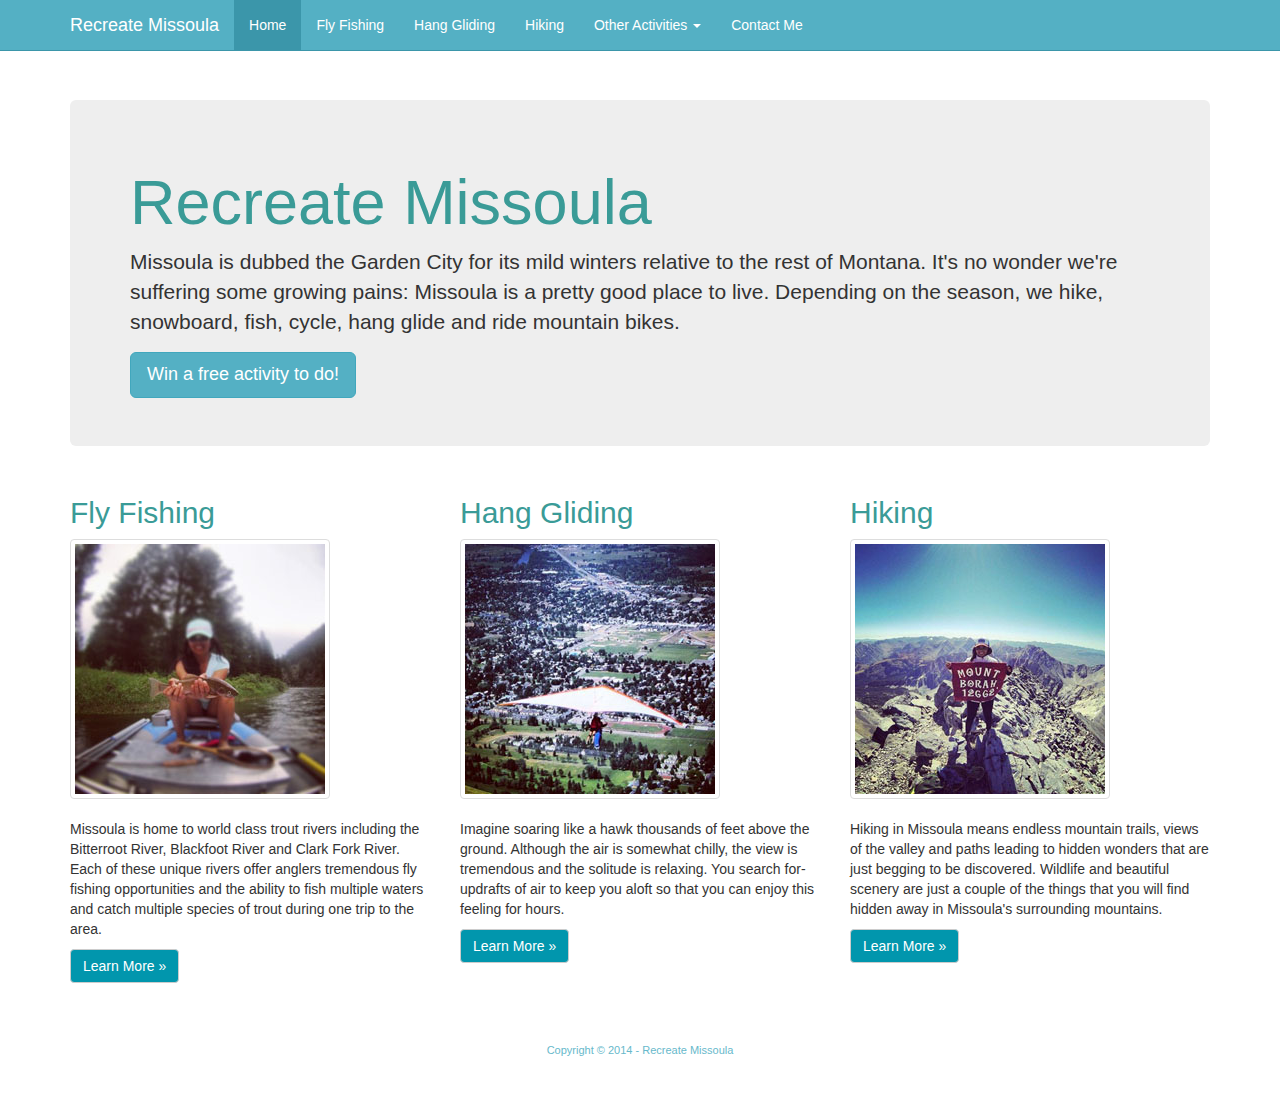
<file: index.html>
<!DOCTYPE html>
<html lang="en">
  <head>
    <meta charset="utf-8">
    <meta http-equiv="X-UA-Compatible" content="IE=edge">
    <meta name="viewport" content="width=device-width, initial-scale=1">
    <meta name="description" content="Recreate Missoula">
    <meta name="author" content="Recreate Missoula">

    <title>Recreate Missoula</title>

    <!-- Bootstrap core CSS -->
    <link href="css/bootstrap.min.css" rel="stylesheet">

    <!-- HTML5 shim and Respond.js IE8 support of HTML5 elements and media queries -->
    <!--[if lt IE 9]>
      <script src="https://oss.maxcdn.com/html5shiv/3.7.2/html5shiv.min.js"></script>
      <script src="https://oss.maxcdn.com/respond/1.4.2/respond.min.js"></script>
    <![endif]-->
  </head>

  <body>

   <!-- Fixed navbar -->
    <div class="navbar navbar-inverse navbar-fixed-top" role="navigation">
      <div class="container">
        <div class="navbar-header">
          <button type="button" class="navbar-toggle collapsed" data-toggle="collapse" data-target=".navbar-collapse">
            <span class="sr-only">Toggle navigation</span>
            <span class="icon-bar"></span>
            <span class="icon-bar"></span>
            <span class="icon-bar"></span>
          </button>
          <a class="navbar-brand" href="index.html">Recreate Missoula</a>
        </div>
        <div class="navbar-collapse collapse">
          <ul class="nav navbar-nav">
            <li class="active"><a href="index.html">Home</a></li>
            <li><a href="flyfish.html">Fly Fishing</a></li>
            <li><a href="hangglide.html">Hang Gliding</a></li>
            <li><a href="hike.html">Hiking</a></li>
            <li class="dropdown">
              <a href="#" class="dropdown-toggle" data-toggle="dropdown">Other Activities <span class="caret"></span></a>
              <ul class="dropdown-menu" role="menu">
                <li><a href="cycle.html">Cycling</a></li>
                <li><a href="mtbbike.html">Mountain Biking</a></li>
              </ul>
            </li>
            <li><a href="contact.html">Contact Me</a></li>
          </ul>
        </div><!--/.nav-collapse -->
      </div>
    </div>

    <div class="container">
		<div class="jumbotron winactivity">
        <h1>Recreate Missoula</h1>
        <p>Missoula is dubbed the Garden City for its mild winters relative to the rest of Montana. It's no wonder we're suffering some growing pains: Missoula is a pretty good place to live. Depending on the season, we hike, snowboard, fish, cycle, hang glide and ride mountain bikes.</p>
        <button type="button" class="btn btn-primary btn-lg" id="jumbotron-btn">Win a free activity to do!</button>
      </div>

      <div class="row">
        <div class="col-md-4">
          <h2>Fly Fishing</h2>
          <img src="images/flyfishing.jpg" class="img-thumbnail flyfish" alt="Fly fishing in Missoula">
          <p><br/>Missoula is home to world class trout rivers including the Bitterroot River, Blackfoot River and Clark Fork River. Each of these unique rivers offer anglers tremendous fly fishing opportunities and the ability to fish multiple waters and catch multiple species of trout during one trip to the area. </p>
          <p><a class="btn btn-default" href="flyfish.html" role="button">Learn More &raquo;</a></p>
        </div>
        <div class="col-md-4">
          <h2>Hang Gliding</h2>
          <img src="images/hangglide.jpg" class="img-thumbnail hangglide" alt="Hang Gliding in Missoula">
          <p><br/>Imagine soaring like a ha­wk thousands of feet above the ground. Although the air is somewhat chilly, the view is tremendous and the solitude is relaxing. You search for­ updrafts of air to keep you aloft so that you can enjoy this feeling for hours. </p>
          <p><a class="btn btn-default" href="hangglide.html" role="button">Learn More &raquo;</a></p>
       </div>
        <div class="col-md-4">
          <h2>Hiking</h2>
          <img src="images/hiking.jpg" class="img-thumbnail hike" alt="Hiking in Missoula">
          <p><br/>Hiking in Missoula means endless mountain trails, views of the valley and paths leading to hidden wonders that are just begging to be discovered. Wildlife and beautiful scenery are just a couple of the things that you will find hidden away in Missoula's surrounding mountains.</p>
          <p><a class="btn btn-default" href="hike.html" role="button">Learn More &raquo;</a></p>
        </div>
      </div>
    </div><!-- /.container -->

    <footer class="bottom"><p>Copyright © 2014 - Recreate Missoula</p></footer>

       <!-- Bootstrap core JavaScript
    ================================================== -->
    <!-- Placed at the end of the document so the pages load faster -->
    <script src="https://code.jquery.com/jquery-1.11.1.min.js"></script>
    <script src="js/bootstrap.min.js"></script>
    <script src="js/app.js"></script>

  </body>
</html>
</file>
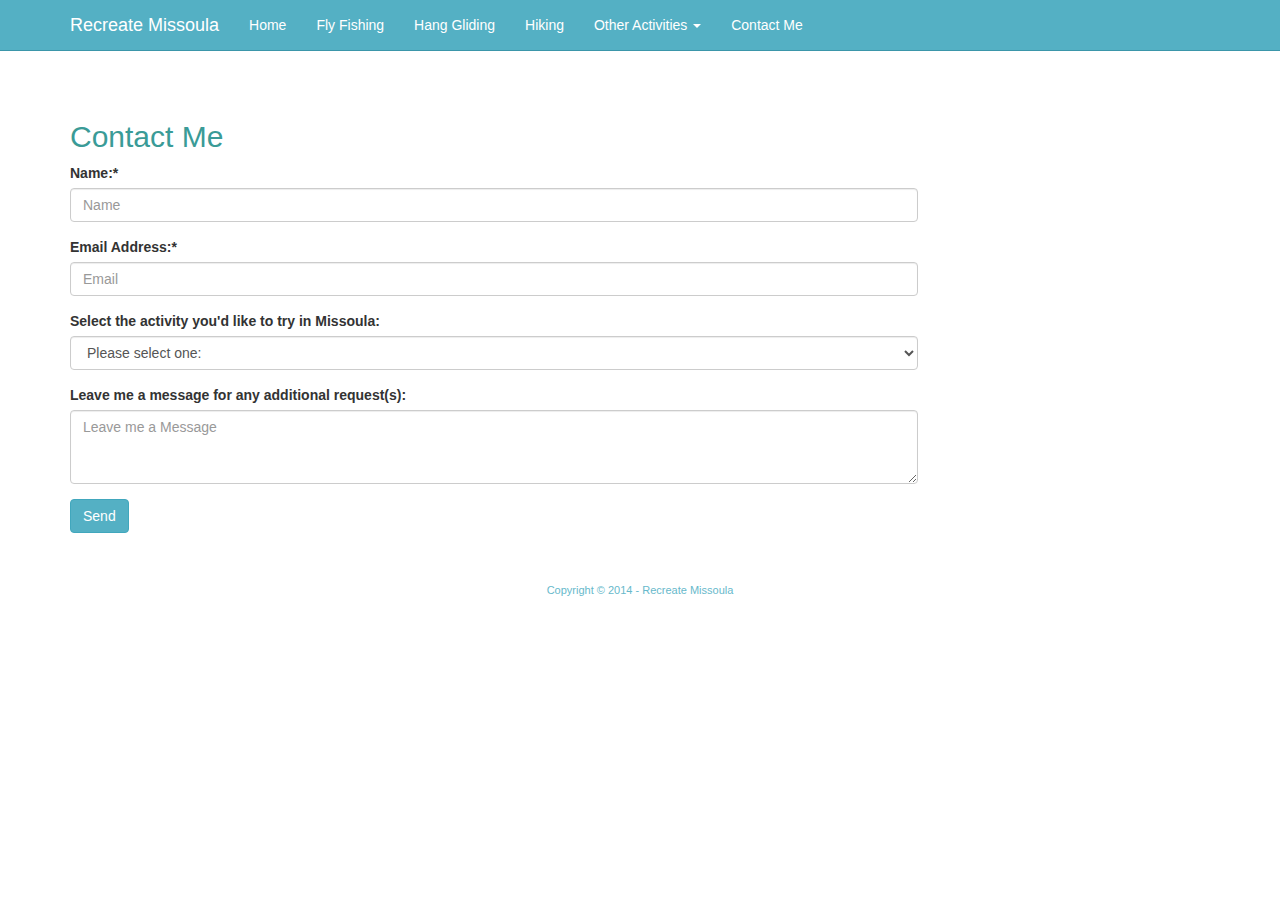
<file: contact.html>
<!DOCTYPE html>
<html lang="en">
  <head>
    <meta charset="utf-8">
    <meta http-equiv="X-UA-Compatible" content="IE=edge">
    <meta name="viewport" content="width=device-width, initial-scale=1">
    <meta name="description" content="Recreate Missoula">
    <meta name="author" content="Recreate Missoula">

    <title>Recreate Missoula</title>

    <!-- Bootstrap core CSS -->
    <link href="css/bootstrap.min.css" rel="stylesheet">

    <!-- HTML5 shim and Respond.js IE8 support of HTML5 elements and media queries -->
    <!--[if lt IE 9]>
      <script src="https://oss.maxcdn.com/html5shiv/3.7.2/html5shiv.min.js"></script>
      <script src="https://oss.maxcdn.com/respond/1.4.2/respond.min.js"></script>
    <![endif]-->
  </head>

  <body>

   <!-- Fixed navbar -->
    <div class="navbar navbar-inverse navbar-fixed-top" role="navigation">
      <div class="container">
        <div class="navbar-header">
          <button type="button" class="navbar-toggle collapsed" data-toggle="collapse" data-target=".navbar-collapse">
            <span class="sr-only">Toggle navigation</span>
            <span class="icon-bar"></span>
            <span class="icon-bar"></span>
            <span class="icon-bar"></span>
          </button>
          <a class="navbar-brand" href="index.html">Recreate Missoula</a>
        </div>
         <div class="navbar-collapse collapse">
          <ul class="nav navbar-nav">
            <li><a href="index.html">Home</a></li>
            <li><a href="flyfish.html">Fly Fishing</a></li>
            <li><a href="hangglide.html">Hang Gliding</a></li>
            <li><a href="hike.html">Hiking</a></li>
            <li class="dropdown">
              <a href="#" class="dropdown-toggle" data-toggle="dropdown">Other Activities <span class="caret"></span></a>
              <ul class="dropdown-menu" role="menu">
                <li><a href="cycle.html">Cycling</a></li>
                <li class="active"><a href="mtbbike.html">Mountain Biking</a></li>
              </ul>
            </li>
            <li><a href="contact.html">Contact Me</a></li>
          </ul>
        </div><!--/.nav-collapse -->
      </div>
    </div>

    <div class="container">
      <div class="row">
        <div class="col-md-9">
          <h2>Contact Me</h2>
            <form>
              <div class="form-group name">
                  <label for="inputName">Name:*</label>
                  <input type="text" class="form-control" id="name" placeholder="Name">
                  <span class="help-block"></span>
              </div>
              <div class="form-group email">
                  <label for="inputEmail">Email Address:*</label>
                  <input type="text" class="form-control" id="email" placeholder="Email">
                  <span class="help-block"></span>
              </div>
              <div class="form-group activitygroup">
                  <label for="activity">Select the activity you'd like to try in Missoula:</label>
                  <select id="activity" class="form-control">
                    <option checked>Please select one:</option>
                    <option value="flyfish">Fly Fishing</option>
                    <option value="hangglide">Hang Gliding</option>
                    <option value="hiking">Hiking</option>
                    <option value="mtnbike">Mountain Biking</option>
                  </select>
                  <span class="help-block"></span>
              </div>
              <div class="form-group">
                  <label for="message">Leave me a message for any additional request(s):</label>
                  <textarea class="form-control" rows="3" placeholder="Leave me a Message"></textarea>
              </div>
              <button type="submit" class="btn btn-primary">Send</button>
          </form>
        </div>
      </div>
    </div><!-- /.container -->

    <footer class="bottom"><p>Copyright © 2014 - Recreate Missoula</p></footer>

    <!-- Bootstrap core JavaScript
    ================================================== -->
    <!-- Placed at the end of the document so the pages load faster -->
    <script src="https://code.jquery.com/jquery-1.11.1.min.js"></script>
    <script src="js/app.js"></script>
    <script src="js/bootstrap.min.js"></script>

  </body>
</html>
</file>
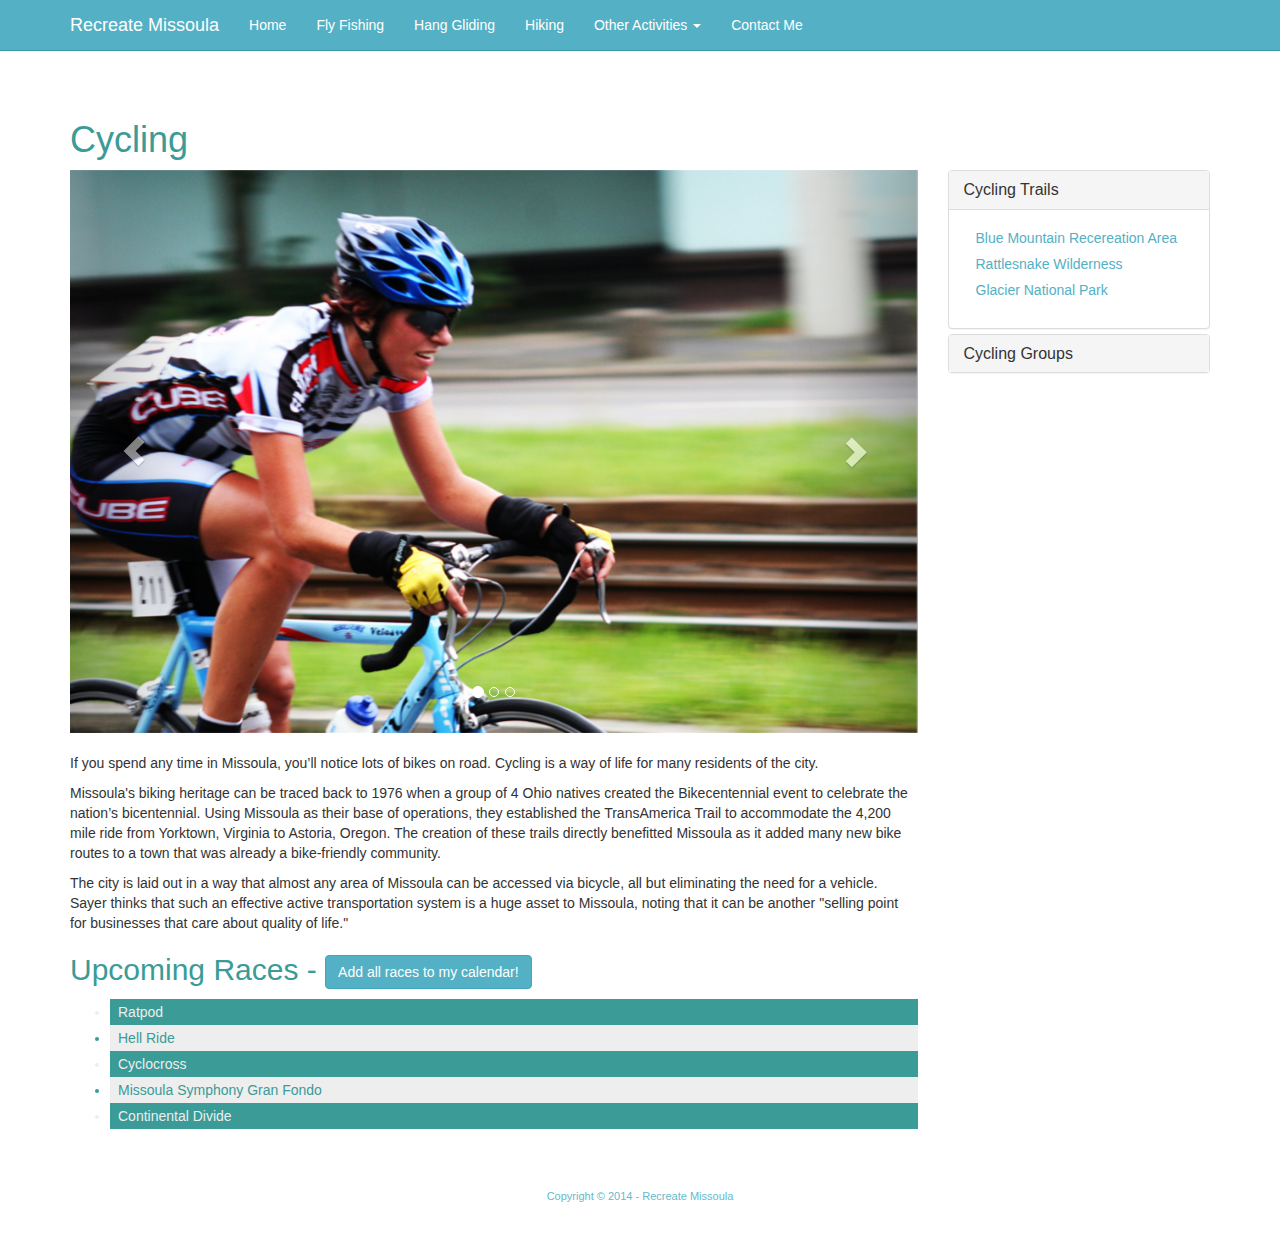
<file: cycle.html>
<!DOCTYPE html>
<html lang="en">
  <head>
    <meta charset="utf-8">
    <meta http-equiv="X-UA-Compatible" content="IE=edge">
    <meta name="viewport" content="width=device-width, initial-scale=1">
    <meta name="description" content="Recreate Missoula">
    <meta name="author" content="Recreate Missoula">

    <title>Recreate Missoula</title>

     <!-- Bootstrap core CSS -->
    <link href="css/bootstrap.min.css" rel="stylesheet">

    <!-- HTML5 shim and Respond.js IE8 support of HTML5 elements and media queries -->
    <!--[if lt IE 9]>
      <script src="https://oss.maxcdn.com/html5shiv/3.7.2/html5shiv.min.js"></script>
      <script src="https://oss.maxcdn.com/respond/1.4.2/respond.min.js"></script>
    <![endif]-->
  </head>

  <body>

   <!-- Fixed navbar -->
    <div class="navbar navbar-inverse navbar-fixed-top" role="navigation">
      <div class="container">
        <div class="navbar-header">
          <button type="button" class="navbar-toggle collapsed" data-toggle="collapse" data-target=".navbar-collapse">
            <span class="sr-only">Toggle navigation</span>
            <span class="icon-bar"></span>
            <span class="icon-bar"></span>
            <span class="icon-bar"></span>
          </button>
          <a class="navbar-brand" href="index.html">Recreate Missoula</a>
        </div>
         <div class="navbar-collapse collapse">
          <ul class="nav navbar-nav">
            <li><a href="index.html">Home</a></li>
            <li><a href="flyfish.html">Fly Fishing</a></li>
            <li><a href="hangglide.html">Hang Gliding</a></li>
            <li><a href="hike.html">Hiking</a></li>
            <li class="dropdown">
              <a href="#" class="dropdown-toggle" data-toggle="dropdown">Other Activities <span class="caret"></span></a>
              <ul class="dropdown-menu" role="menu">
                <li class="active"><a href="cycle.html">Cycling</a></li>
                <li><a href="mtbbike.html">Mountain Biking</a></li>
              </ul>
            </li>
            <li><a href="contact.html">Contact Me</a></li>
          </ul>
        </div><!--/.nav-collapse -->
      </div>
    </div>

    <div class="container">
      <div class="row">
        <div class="col-md-9">
          <h1>Cycling</h1>
            <div id="carousel-example-generic" class="carousel slide" data-ride="carousel">
                <!-- Indicators -->
                <ol class="carousel-indicators">
                  <li data-target="#carousel-example-generic" data-slide-to="0" class="active"></li>
                  <li data-target="#carousel-example-generic" data-slide-to="1"></li>
                  <li data-target="#carousel-example-generic" data-slide-to="2"></li>
                </ol>

                <!-- Wrapper for slides -->
                <div class="carousel-inner">
                  <div class="item active">
                    <img src="images/cycle1.jpg" alt="Cycling">
                  </div>
                  <div class="item">
                    <img src="images/cycle2.jpg" alt="Cycling">
                  </div>
                  <div class="item">
                    <img src="images/cycle3.jpg" alt="Cycling">
                  </div>
                </div>

                <!-- Controls -->
                <a class="left carousel-control" href="#carousel-example-generic" role="button" data-slide="prev">
                  <span class="glyphicon glyphicon-chevron-left"></span>
                </a>
                <a class="right carousel-control" href="#carousel-example-generic" role="button" data-slide="next">
                  <span class="glyphicon glyphicon-chevron-right"></span>
                </a>
            </div> <!-- end of carousel -->

            <p><br/>If you spend any time in Missoula, you’ll notice lots of bikes on road. Cycling is a way of life for many residents of the city.</p>
            <p>Missoula's biking heritage can be traced back to 1976 when a group of 4 Ohio natives created the Bikecentennial event to celebrate the nation’s bicentennial. Using Missoula as their base of operations, they established the TransAmerica Trail to accommodate the 4,200 mile ride from Yorktown, Virginia to Astoria, Oregon. The creation of these trails directly benefitted Missoula as it added many new bike routes to a town that was already a bike-friendly community. </p>
            <p>The city is laid out in a way that almost any area of Missoula can be accessed via bicycle, all but eliminating the need for a vehicle. Sayer thinks that such an effective active transportation system is a huge asset to Missoula, noting that it can be another "selling point for businesses that care about quality of life." </p>

             <h2>Upcoming Races - <button type="button" class="btn btn-primary" id="calendar-btn">Add all races to my calendar!</button></h2>
                <ul class="race">
                  <li>Ratpod </li>
                  <li>Hell Ride</li>
                  <li>Cyclocross</li>
                  <li>Missoula Symphony Gran Fondo</li>
                  <li>Continental Divide</li>
                </ul>

        </div>

        <div class="col-md-3">
           <div class="panel-group" id="accordion">
            <div class="panel panel-default">
              <div class="panel-heading">
                <h4 class="panel-title">
                  <a data-toggle="collapse" data-parent="#accordion" href="#collapseOne">
                    Cycling Trails
                  </a>
                </h4>
              </div>
              <div id="collapseOne" class="panel-collapse collapse in">
                <div class="panel-body">
                  <ul class="linkList">
                    <li><a href="http://visitmt.com/listing/categories_NET/MoreInfo.aspx?IDRRecordId=6988&SiteId=1">Blue Mountain Recereation Area</a></li>
                    <li><a href="http://wintermt.com/listing/categories_NET/MoreInfo.aspx?IDRRecordID=6995&SiteID=11">Rattlesnake Wilderness</a></li>
                    <li><a href="http://www.glacier-national-park-travel-guide.com/">Glacier National Park</a></li>
                  </ul>
                </div>
              </div>
            </div> <!-- end of first panel -->
            <div class="panel panel-default">
              <div class="panel-heading">
                <h4 class="panel-title">
                  <a data-toggle="collapse" data-parent="#accordion" href="#collapseTwo">
                    Cycling Groups
                  </a>
                </h4>
              </div>
              <div id="collapseTwo" class="panel-collapse collapse">
                <div class="panel-body">
                  <ul class="linkList">
                    <li><a href="http://teamstampede.com/">Team Stampede</a></li>
                    <li><a href="http://www.mtalphacycling.org/">MT Alpha</a></li>
                  </ul>
                </div>
              </div>
            </div> <!-- end of panel -->
        </div><!-- end of col 3-->
      </div>
    </div><!-- /.container -->
    
    <footer class="bottom"><p>Copyright © 2014 - Recreate Missoula</p></footer>

    <!-- Bootstrap core JavaScript
    ================================================== -->
    <!-- Placed at the end of the document so the pages load faster -->
    <script src="https://ajax.googleapis.com/ajax/libs/jquery/1.11.1/jquery.min.js"></script>
    <script src="js/bootstrap.min.js"></script>
    <script src="js/app.js"></script>

  </body>
</html>
</file>
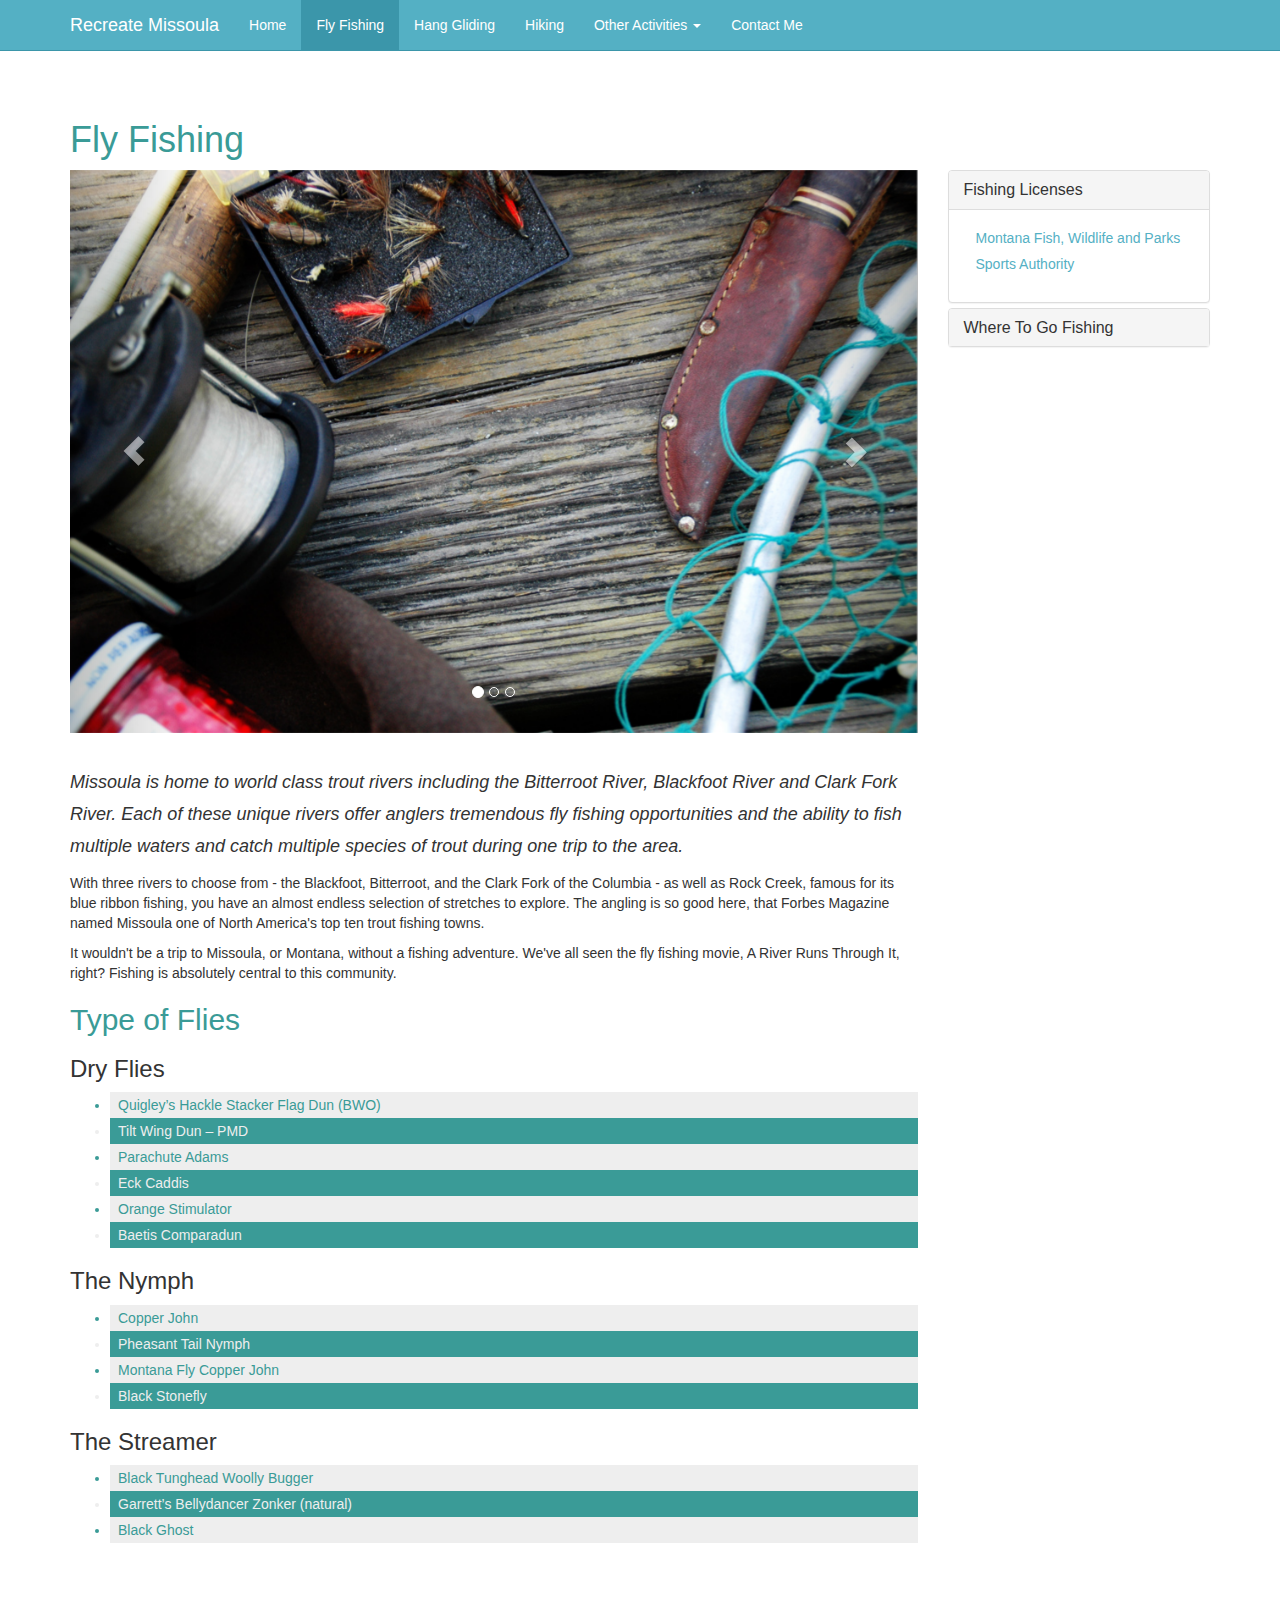
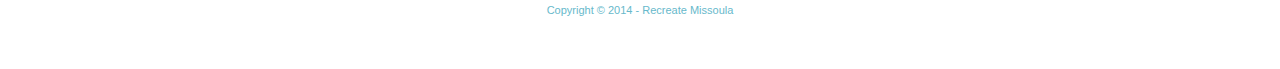
<file: flyfish.html>
<!DOCTYPE html>
<html lang="en">
  <head>
    <meta charset="utf-8">
    <meta http-equiv="X-UA-Compatible" content="IE=edge">
    <meta name="viewport" content="width=device-width, initial-scale=1">
    <meta name="description" content="Recreate Missoula">
    <meta name="author" content="Recreate Missoula">

    <title>Recreate Missoula</title>

    <!-- Bootstrap core CSS -->
    <link href="css/bootstrap.min.css" rel="stylesheet">

    <!-- HTML5 shim and Respond.js IE8 support of HTML5 elements and media queries -->
    <!--[if lt IE 9]>
      <script src="https://oss.maxcdn.com/html5shiv/3.7.2/html5shiv.min.js"></script>
      <script src="https://oss.maxcdn.com/respond/1.4.2/respond.min.js"></script>
    <![endif]-->
  </head>

  <body>

   <!-- Fixed navbar -->
    <div class="navbar navbar-inverse navbar-fixed-top" role="navigation">
      <div class="container">
        <div class="navbar-header">
          <button type="button" class="navbar-toggle collapsed" data-toggle="collapse" data-target=".navbar-collapse">
            <span class="sr-only">Toggle navigation</span>
            <span class="icon-bar"></span>
            <span class="icon-bar"></span>
            <span class="icon-bar"></span>
          </button>
          <a class="navbar-brand" href="index.html">Recreate Missoula</a>
        </div>
        <div class="navbar-collapse collapse">
          <ul class="nav navbar-nav">
            <li><a href="index.html">Home</a></li>
            <li class="active"><a href="flyfish.html">Fly Fishing</a></li>
            <li><a href="hangglide.html">Hang Gliding</a></li>
            <li><a href="hike.html">Hiking</a></li>
            <li class="dropdown">
              <a href="#" class="dropdown-toggle" data-toggle="dropdown">Other Activities <span class="caret"></span></a>
              <ul class="dropdown-menu" role="menu">
                <li><a href="cycle.html">Cycling</a></li>
                <li><a href="mtbbike.html">Mountain Biking</a></li>
              </ul>
            </li>
            <li><a href="contact.html">Contact Me</a></li>
          </ul>
        </div><!--/.nav-collapse -->
      </div>
    </div>

    <div class="container">

      <div class="row">
        <div class="col-md-9">
          <h1>Fly Fishing</h1>
            <div id="carousel-example-generic" class="carousel slide" data-ride="carousel">
                <!-- Indicators -->
                <ol class="carousel-indicators">
                  <li data-target="#carousel-example-generic" data-slide-to="0" class="active"></li>
                  <li data-target="#carousel-example-generic" data-slide-to="1"></li>
                  <li data-target="#carousel-example-generic" data-slide-to="2"></li>
                </ol>

                <!-- Wrapper for slides -->
                <div class="carousel-inner">
                  <div class="item active">
                    <img src="images/flyfish1.jpg" alt="Fly Fishing">
                  </div>
                  <div class="item">
                    <img src="images/flyfish2.jpg" alt="Fly Fishing">
                  </div>
                  <div class="item">
                    <img src="images/flyfish3.jpg" alt="Fly Fishing">
                  </div>
                </div>

                <!-- Controls -->
                <a class="left carousel-control" href="#carousel-example-generic" role="button" data-slide="prev">
                  <span class="glyphicon glyphicon-chevron-left"></span>
                </a>
                <a class="right carousel-control" href="#carousel-example-generic" role="button" data-slide="next">
                  <span class="glyphicon glyphicon-chevron-right"></span>
                </a>
            </div> <!-- end of carousel -->

            <p class="intro"><br/>Missoula is home to world class trout rivers including the Bitterroot River, Blackfoot River and Clark Fork River. Each of these unique rivers offer anglers tremendous fly fishing opportunities and the ability to fish multiple waters and catch multiple species of trout during one trip to the area. </p>
            <p>With three rivers to choose from - the Blackfoot, Bitterroot, and the Clark Fork of the Columbia - as well as Rock Creek, famous for its blue ribbon fishing, you have an almost endless selection of stretches to explore. The angling is so good here, that Forbes Magazine named Missoula one of North America's top ten trout fishing towns.</p>
            <p>It wouldn't be a trip to Missoula, or Montana, without a fishing adventure. We've all seen the fly fishing movie, A River Runs Through It, right? Fishing is absolutely central to this community.</p>

            <h2>Type of Flies</h2>
              <h3>Dry Flies</h3>
                <ul class="flies">
                  <li>Quigley’s Hackle Stacker Flag Dun (BWO)</li>
                  <li>Tilt Wing Dun – PMD</li>
                  <li>Parachute Adams</li>
                  <li>Eck Caddis</li>
                  <li>Orange Stimulator</li>
                  <li>Baetis Comparadun</li>
                </ul>
              <h3>The Nymph</h3>
                <ul class="flies">
                  <li>Copper John</li>
                  <li>Pheasant Tail Nymph</li>
                  <li>Montana Fly Copper John</li>
                  <li>Black Stonefly</li>
                </ul>
              <h3>The Streamer</h3>
                <ul class="flies">
                  <li>Black Tunghead Woolly Bugger</li>
                  <li>Garrett’s Bellydancer Zonker (natural)</li>
                  <li>Black Ghost</li>
                </ul>

        </div> <!-- end of col 0 -->

        <div class="col-md-3">
           <div class="panel-group" id="accordion">
            <div class="panel panel-default">
              <div class="panel-heading">
                <h4 class="panel-title">
                  <a data-toggle="collapse" data-parent="#accordion" href="#collapseOne">
                    Fishing Licenses
                  </a>
                </h4>
              </div>
              <div id="collapseOne" class="panel-collapse collapse in">
                <div class="panel-body">
                  <ul class="linkList">
                    <li><a href="http://fwp.mt.gov/hunting/licenses/licenseProviders.html">Montana Fish, Wildlife and Parks</a></li>
                    <li><a href="http://mt.missoula.sportsauthority.com/fishing-license-missoula-mt_451.t.html">Sports Authority</a></li>
                  </ul>
                </div>
              </div>
            </div> <!-- end of first panel -->
            <div class="panel panel-default">
              <div class="panel-heading">
                <h4 class="panel-title">
                  <a data-toggle="collapse" data-parent="#accordion" href="#collapseTwo">
                    Where To Go Fishing
                  </a>
                </h4>
              </div>
              <div id="collapseTwo" class="panel-collapse collapse">
                <div class="panel-body">
                  <ul class="linkList">
                          <li><a href="http://fwp.mt.gov/fishing/guide/waterbodyDetail.html?llid=1162072481455">Clark Fork River</a></li>
                          <li><a href="http://fwp.mt.gov/fishing/guide/waterbodyDetail.html?llid=1141176468612">Bitterroot River</a></li>
                          <li><a href="http://fwp.mt.gov/fishing/guide/waterbodyDetail.html?llid=1138907468712">Blackfoot River</a></li>
                          <li><a href="http://fwp.mt.gov/fishing/guide/waterbodyDetail.html?llid=1136831467256">Rock Creek</a></li>
                        </ul>
                </div>
              </div>
            </div> <!-- end of panel -->
        </div><!-- end of col 3-->
      </div>
    </div><!-- /.container -->

    <footer class="bottom"><p>Copyright © 2014 - Recreate Missoula</p></footer>

    <!-- Bootstrap core JavaScript
    ================================================== -->
    <!-- Placed at the end of the document so the pages load faster -->
    <script src="https://ajax.googleapis.com/ajax/libs/jquery/1.11.1/jquery.min.js"></script>
    <script src="js/bootstrap.min.js"></script>
    <script src="js/app.js"></script>
    
  </body>
</html>
</file>
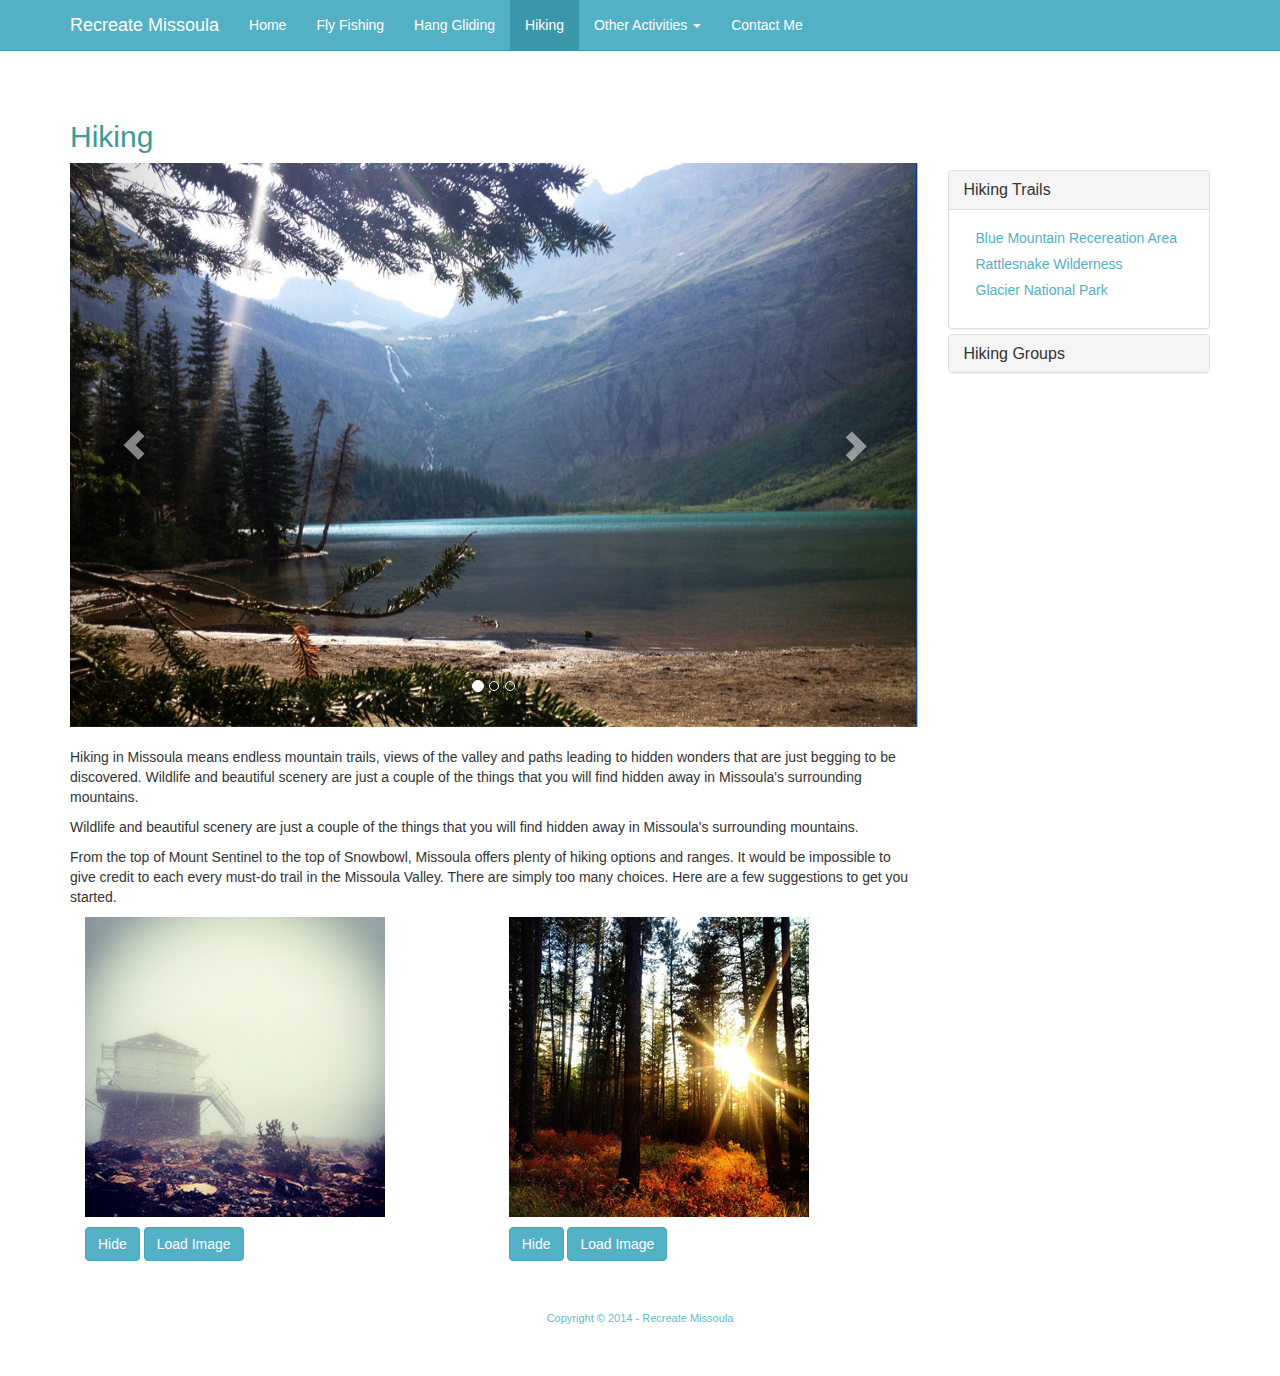
<file: hike.html>
<!DOCTYPE html>
<html lang="en">
  <head>
    <meta charset="utf-8">
    <meta http-equiv="X-UA-Compatible" content="IE=edge">
    <meta name="viewport" content="width=device-width, initial-scale=1">
    <meta name="description" content="Recreate Missoula">
    <meta name="author" content="Recreate Missoula">

    <title>Recreate Missoula</title>

    <!-- Bootstrap core CSS -->
    <link href="css/bootstrap.min.css" rel="stylesheet">

    <!-- HTML5 shim and Respond.js IE8 support of HTML5 elements and media queries -->
    <!--[if lt IE 9]>
      <script src="https://oss.maxcdn.com/html5shiv/3.7.2/html5shiv.min.js"></script>
      <script src="https://oss.maxcdn.com/respond/1.4.2/respond.min.js"></script>
    <![endif]-->
  </head>

  <body>

   <!-- Fixed navbar -->
    <div class="navbar navbar-inverse navbar-fixed-top" role="navigation">
      <div class="container">
        <div class="navbar-header">
          <button type="button" class="navbar-toggle collapsed" data-toggle="collapse" data-target=".navbar-collapse">
            <span class="sr-only">Toggle navigation</span>
            <span class="icon-bar"></span>
            <span class="icon-bar"></span>
            <span class="icon-bar"></span>
          </button>
          <a class="navbar-brand" href="index.html">Recreate Missoula</a>
        </div>
         <div class="navbar-collapse collapse">
          <ul class="nav navbar-nav">
            <li><a href="index.html">Home</a></li>
            <li><a href="flyfish.html">Fly Fishing</a></li>
            <li><a href="hangglide.html">Hang Gliding</a></li>
            <li class="active"><a href="hike.html">Hiking</a></li>
            <li class="dropdown">
              <a href="#" class="dropdown-toggle" data-toggle="dropdown">Other Activities <span class="caret"></span></a>
              <ul class="dropdown-menu" role="menu">
                <li><a href="cycle.html">Cycling</a></li>
                <li><a href="mtbbike.html">Mountain Biking</a></li>
              </ul>
            </li>
            <li><a href="contact.html">Contact Me</a></li>
          </ul>
        </div><!--/.nav-collapse -->
      </div>
    </div>

    <div class="container">
      <div class="row">
        <div class="col-md-9">
          <h2>Hiking</h2>
          <div id="carousel-example-generic" class="carousel slide" data-ride="carousel">
                <!-- Indicators -->
                <ol class="carousel-indicators">
                  <li data-target="#carousel-example-generic" data-slide-to="0" class="active"></li>
                  <li data-target="#carousel-example-generic" data-slide-to="1"></li>
                  <li data-target="#carousel-example-generic" data-slide-to="2"></li>
                </ol>

                <!-- Wrapper for slides -->
                <div class="carousel-inner">
                  <div class="item active">
                    <img src="images/hike1.jpg" alt="Hiking">
                  </div>
                  <div class="item">
                    <img src="images/hike2.jpg" alt="Hiking">
                  </div>
                  <div class="item">
                    <img src="images/hike3.jpg" alt="Hiking">
                  </div>
                </div>

                <!-- Controls -->
                <a class="left carousel-control" href="#carousel-example-generic" role="button" data-slide="prev">
                  <span class="glyphicon glyphicon-chevron-left"></span>
                </a>
                <a class="right carousel-control" href="#carousel-example-generic" role="button" data-slide="next">
                  <span class="glyphicon glyphicon-chevron-right"></span>
                </a>
            </div> <!-- end of carousel -->

          <p><br/>Hiking in Missoula means endless mountain trails, views of the valley and paths leading to hidden wonders that are just begging to be discovered. Wildlife and beautiful scenery are just a couple of the things that you will find hidden away in Missoula's surrounding mountains.</p>
          <p>Wildlife and beautiful scenery are just a couple of the things that you will find hidden away in Missoula's surrounding mountains.</p>
          <p>From the top of Mount Sentinel to the top of Snowbowl, Missoula offers plenty of hiking options and ranges. It would be impossible to give credit to each every must-do trail in the Missoula Valley. There are simply too many choices. Here are a few suggestions to get you started.</p>
            
            <div class="col-md-6">
              <p><img src="images/hike4.jpg" alt="Hike" class="img-responsive" id="hike4"></p><button type="button" class="btn btn-primary" id="hike4-btn-off">Hide</button> 
              <button type="button" class="btn btn-primary" id="hike4-btn-on">Load Image </button>
            </div>
            <div class="col-md-6">
              <p><img src="images/hike5.jpg" alt="Hike" class="img-responsive" id="hike5"></p><button type="button" class="btn btn-primary" id="hike5-btn-off">Hide</button> 
              <button type="button" class="btn btn-primary" id="hike5-btn-on">Load Image </button>
            </div>
            
        </div>
        <div class="col-md-3">
           <div class="panel-group" id="accordion">
            <div class="panel panel-default">
              <div class="panel-heading">
                <h4 class="panel-title">
                  <a data-toggle="collapse" data-parent="#accordion" href="#collapseOne">
                    Hiking Trails
                  </a>
                </h4>
              </div>
              <div id="collapseOne" class="panel-collapse collapse in">
                <div class="panel-body">
                  <ul class="linkList">
                    <li><a href="http://visitmt.com/listing/categories_NET/MoreInfo.aspx?IDRRecordId=6988&SiteId=1">Blue Mountain Recereation Area</a></li>
                    <li><a href="http://wintermt.com/listing/categories_NET/MoreInfo.aspx?IDRRecordID=6995&SiteID=11">Rattlesnake Wilderness</a></li>
                    <li><a href="http://www.glacier-national-park-travel-guide.com/">Glacier National Park</a></li>
                  </ul>
                </div>
              </div>
            </div> <!-- end of first panel -->
            <div class="panel panel-default">
              <div class="panel-heading">
                <h4 class="panel-title">
                  <a data-toggle="collapse" data-parent="#accordion" href="#collapseTwo">
                    Hiking Groups
                  </a>
                </h4>
              </div>
              <div id="collapseTwo" class="panel-collapse collapse">
                <div class="panel-body">
                  <ul class="linkList">
                      <li><a href="http://fwp.mt.gov/fishing/guide/waterbodyDetail.html?llid=1162072481455">Clark Fork River</a></li>
                      <li><a href="http://fwp.mt.gov/fishing/guide/waterbodyDetail.html?llid=1141176468612">Bitterroot River</a></li>
                      <li><a href="http://fwp.mt.gov/fishing/guide/waterbodyDetail.html?llid=1138907468712">Blackfoot River</a></li>
                      <li><a href="http://fwp.mt.gov/fishing/guide/waterbodyDetail.html?llid=1136831467256">Rock Creek</a></li>
                    </ul>
                </div>
              </div>
            </div> <!-- end of panel -->
        </div><!-- end of col 3-->
      </div>
    </div><!-- /.container -->

     <footer class="bottom"><p>Copyright © 2014 - Recreate Missoula</p></footer>

    <!-- Bootstrap core JavaScript
    ================================================== -->
    <!-- Placed at the end of the document so the pages load faster -->
    <script src="https://ajax.googleapis.com/ajax/libs/jquery/1.11.1/jquery.min.js"></script>
    <script src="js/bootstrap.min.js"></script>
    <script src="js/app.js"></script>
   
  </body>
</html>
</file>
